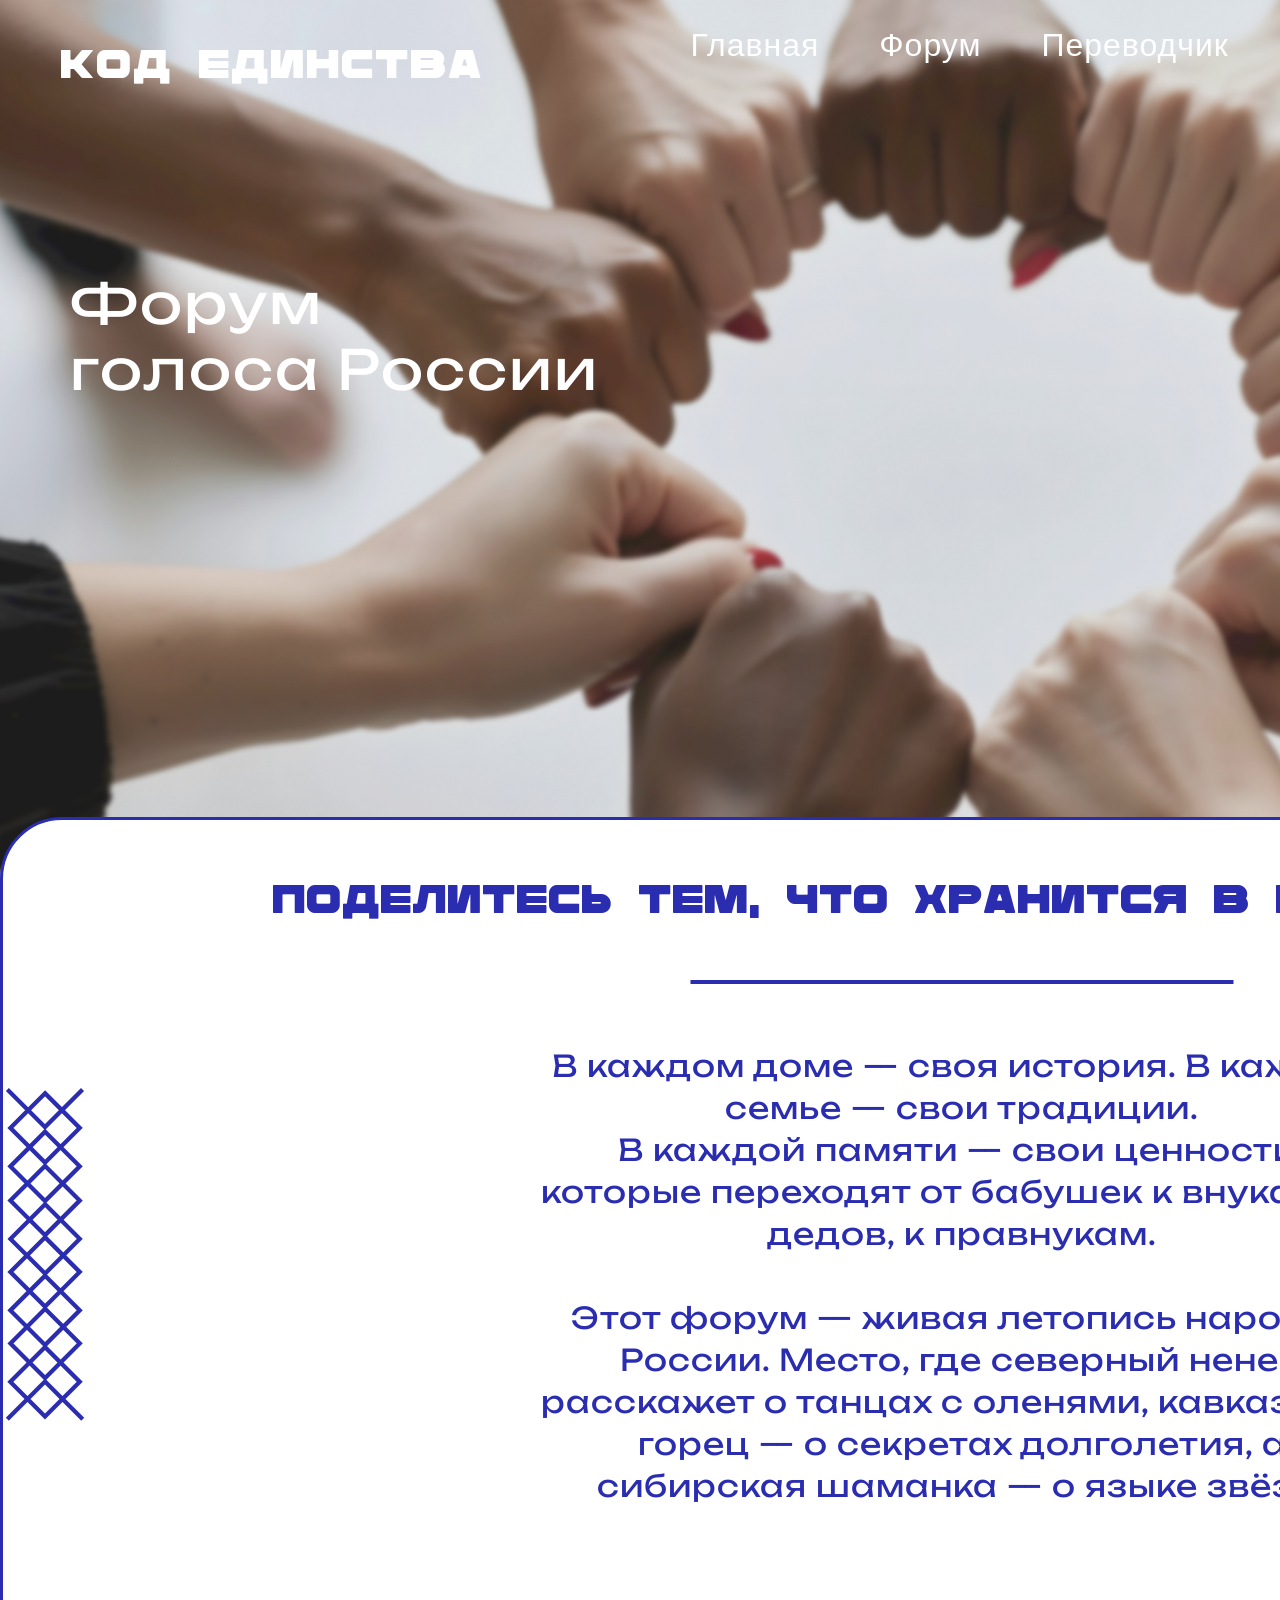
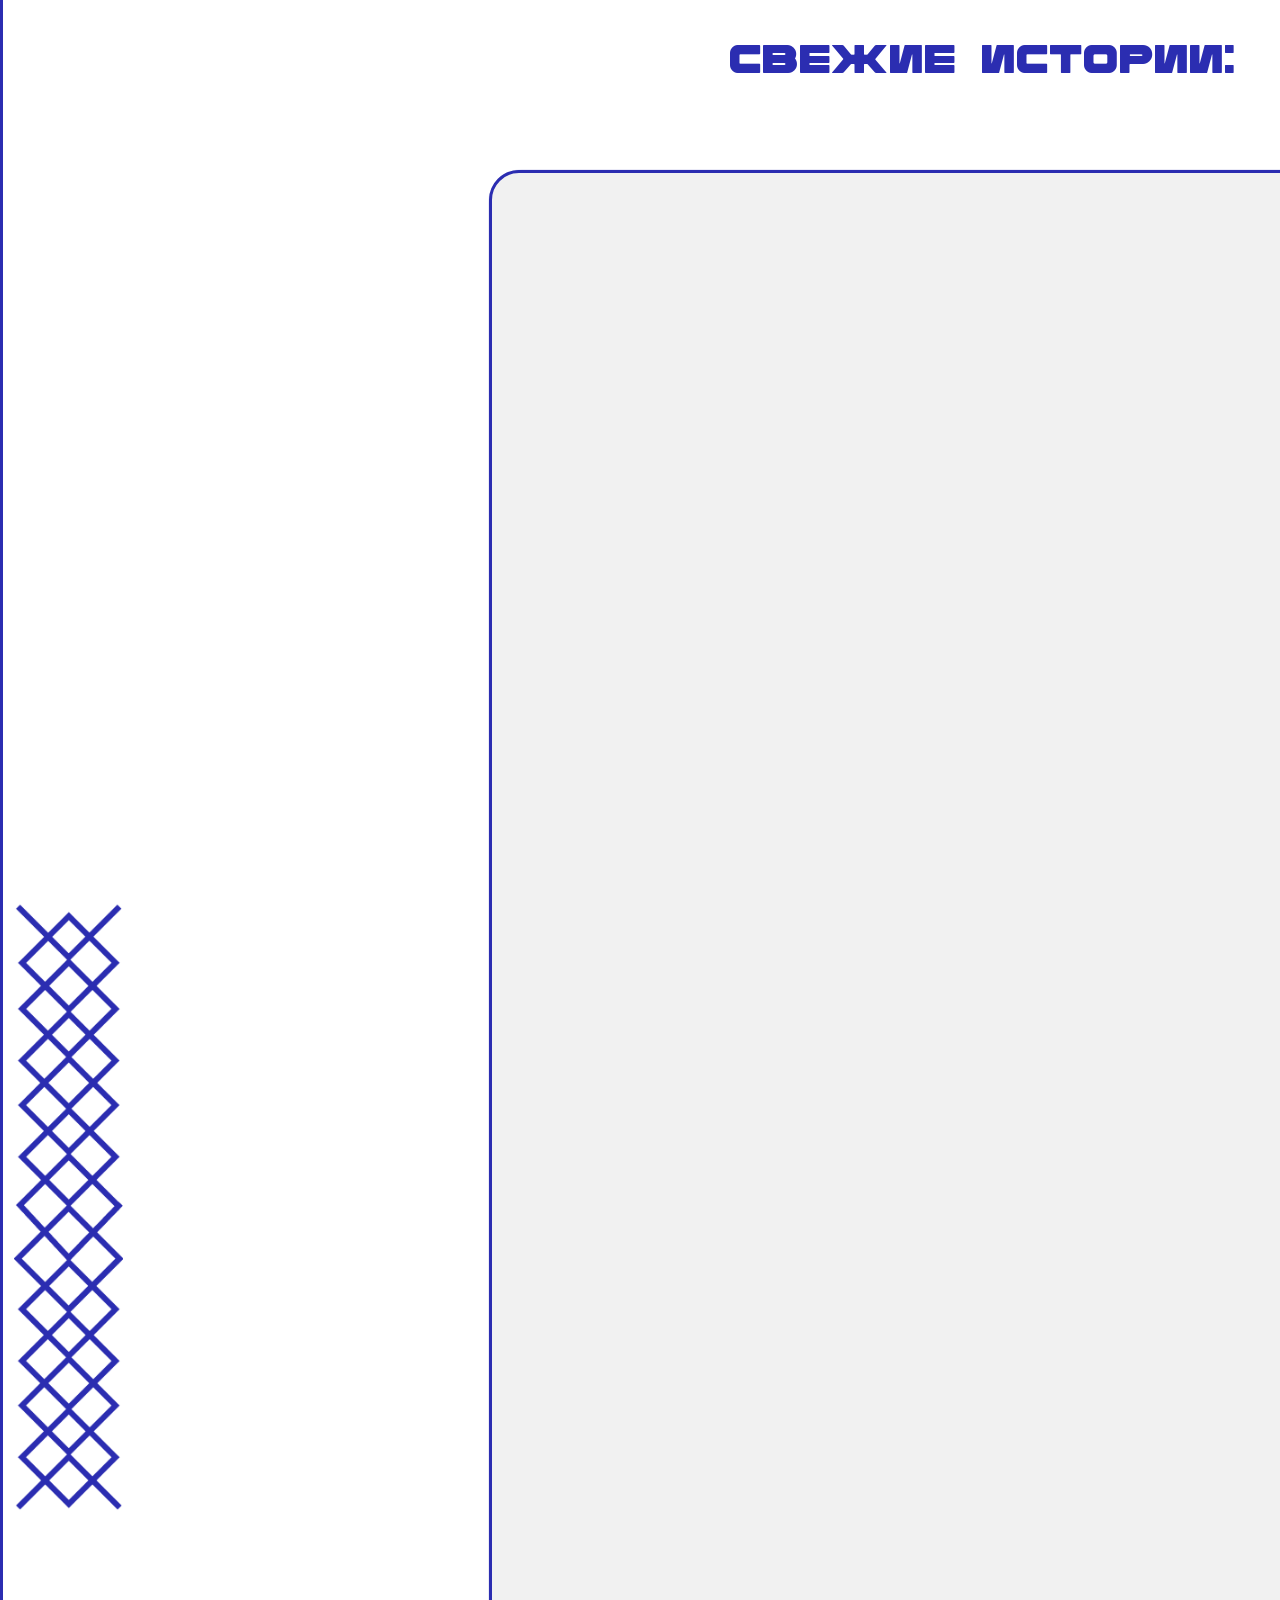
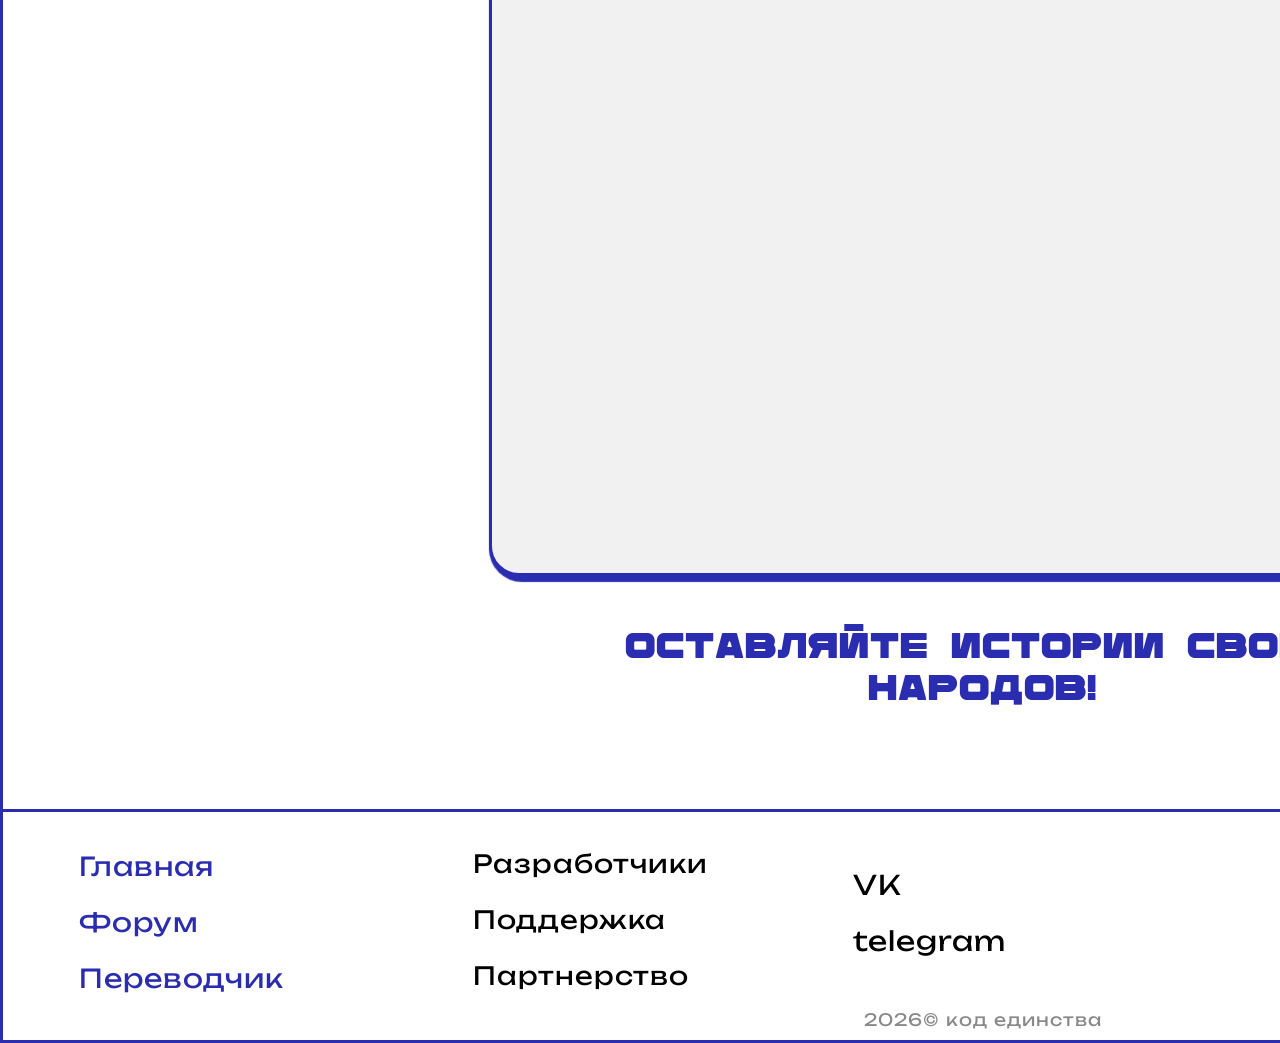
<file: forum.html>
<!DOCTYPE html>
<html lang="en">
<head>
    <meta charset="UTF-8">
    <meta name="viewport" content="width=device-width, initial-scale=1.0">
    <link rel="stylesheet" href="forum.css">
    <title>Голоса России</title>
</head>
<body>
    
    <img class="fon1" src="img/forumfon1.png">

    <header>
        <div id="zagolovok"><a href="index.html">код единства</a></div> 
                <div id="navig">
                    <a href="index.html"><p class="glavn">Главная</p></a>

                    <a href="forum.html"><p class="forum">Форум</p></a>

                    <p class="translate">Переводчик</p>
                </div>
    </header>    

        <div id="year">
            Форум <br>
            голоса России
        </div>

    <div id="content-box1">
    <h1>Поделитесь тем, что хранится в вашей семье</h1>
    <div class="line"> </div>

    <div id="info">
        В каждом доме — своя история. В каждой <br>
        семье — свои традиции. <br>
        В каждой памяти — свои ценности, которые переходят
        от бабушек к внукам,  от дедов, к правнукам.
        <br><br>
        Этот форум — живая летопись народов России. Место, где северный ненец расскажет о танцах с оленями, кавказский горец — о секретах долголетия, а сибирская шаманка — о языке звёзд.
    </div>

<img class="asideL" src="img/aside.png"><img class="asideR" src="img/aside.png">

    <h1 class="news">свежие истории:</h1>

    <div id="content-news">
    <img class="asideL2" src="img/aside2.png"><img class="asideR2" src="img/aside2.png">
    </div>

<h1 class="foot">Оставляйте истории своих народов!</h1>



<footer id="podval">
    <div id="navigfoot">
        <p class="navigg"><a href="index.html">Главная</a></p><br>
        <p class="navigg"><a href="forum.html">Форум</a></p><br>
        <p class="navigg">Переводчик</p><br>
    </div>

    <div id="creators">
        <p class="navigg2">Разработчики</p><br>
        <p class="navigg2">Поддержка</p><br>
        <p class="navigg2">Партнерство</p>
    </div>

    <div id="seti">
        <p class="navigg3"><a href="https://vk.com/club235972581">VK</a></p><br>
        <p class="navigg3"><a href="https://t.me/KodEdin">telegram</a></p>
    </div>

    <div id="Kod">КОД ЕДИНСТВА
    </div>

<div id="kodfoot">2026© код единства </div>
</footer>

</div>

</body>
</html>
</file>
<file: forum.css>
*{margin: 0px;
    padding: 0px;}

body{background: radial-gradient(circle ,#2b2db1c5, #4447e0c5, #2B2DB1);}

::-webkit-scrollbar {
    display: none;
}

@font-face{
    font-family: 'Rimma-Sans';
    src: url(fonts/RIMMA_SANS-BOLD.TTF);
}
@font-face {
    font-family: 'Unbounded';
    src: url(fonts/Unbounded-Regular.ttf);
}

header { 
    z-index: 2;       
}

a {
    color: inherit;      
    text-decoration: none;  
}

.fon1{
    display: grid; justify-self: center;
    position: fixed; top: 0px;
    z-index: -1;
    user-select: none; -webkit-user-drag: none;
    max-width: 1920px;
    width: 1920px;
    opacity: 1;
    
}

#zagolovok{
    position: relative;
    width: 500px;
    color: #FFFFFF;
    margin: 35px; margin-left: 50px;
    font-size: 40px; font-family: 'Rimma-Sans';
    letter-spacing: 2px; z-index: 1;
    transition: all 0.3s ease;
    animation: zag 0.4s ease-out forwards
}
#zagolovok:hover{
    color: #ffffffce; 
    scale: 1.1;
}

#navig{
    animation: navig 0.35s ease-out forwards;
    color: #FFFFFF;
    letter-spacing: 1px;
    display: grid;
    grid-template-columns: auto auto auto; 
    justify-content: center; 
    gap: 60px;
    text-align: center; position: absolute; right: 4%; top: 3%;
    font-size: 32px; font-family: 'Gill Sans', 'Gill Sans MT', Calibri, 'Trebuchet MS', sans-serif;
    user-select: none; z-index: 1;
}

.glavn, 
.forum,
.translate{
    height: 33px;
    transition: all 0.3s ease;
}
.glavn:hover, 
.forum:hover,
.translate:hover{
    animation: line 0.4s ease forwards;
    scale: 1.2;
    color: #ffffff;}

#year{
    user-select: none;
    animation: zag 0.4s ease-out forwards;
    color: #FFFFFF;
    position: absolute; top: 270px; margin-left: 60px; 
    letter-spacing: 2px; line-height: 120%;
    font-size: 55px; font-family: 'Unbounded';
    z-index: 1; transition: all 0.3s ease;
}

/* //////////////////////////////////// */

@media (min-width: 2000px) {
    #year{
        font-size: 60px;
        left: 50px;
    }
    #zagolovok{
        font-size: 45px;
        left: 50px
    }
}
@media (min-width: 2500px) {
    #zagolovok{
        font-size: 50px;
        width: 1000px;
    }
}
@media (min-width: 3000px) {
    #zagolovok{
        font-size: 60px;
        width: 1500px;
    }
}

/* //////////////////////////////////// */

@keyframes line{
    0%{
        border-bottom: 3px solid #2B2DB1;
        width: 0%;
    }
    100%{
        border-bottom: 3px solid #2B2DB1;
        width: 100%;
    }
}
@keyframes zag {
    0% {
        opacity: 0;
        transform: translateX(-150px);
    }
    70% {
        opacity: 0.7;
        transform: translateX(45px);
    }
    100% {
        opacity: 1;
        transform: translateX(10px);}
}
@keyframes navig{
    0% {
        opacity: 0;
        transform: translateY(-150px);
    }
    70% {
        opacity: 0.7;
        transform: translateY(10px);}
    100% {
        opacity: 1;
        transform: translateY(0px);}
}

/* //////////////////////////////////// */

#content-box1{
    letter-spacing: 1px;
    color: #2B2DB1;
    position: absolute; top: 817px;
    display: grid; justify-self: center;
    border: #2B2DB1 3px solid; border-top-left-radius: 62px; border-top-right-radius: 62px;
    background-color: #FFFFFF;
    max-width: 1920px;
    width: 1918px;
    height: 3420px;
    z-index: 2;
}

h1{
    user-select: none;
    color: #2B2DB1; 
    font-size: 40px; font-family: 'Rimma-Sans';
    text-align: center;
    margin: 20px; padding-top: 30px;
}
.line{
    width: 543px;
    height: 0px;
    border-top: 4px solid #2B2DB1;
    position: absolute; left: 50%; top: 160px;
    transform: translateX(-50%);
}

/* //////////////////////////////////// */

.asideL{user-select: none; -webkit-user-drag: none;
    position: absolute; top: 260px
}
.asideR{
    right: 0px;
    user-select: none; -webkit-user-drag: none;
    position: absolute; top: 260px
}

#info{
    width: 851px; line-height: 140%;
    text-align: center;
    position: absolute; top: 225px ; left: 50%; transform: translateX(-50%);
    font-size: 30px; font-family: 'Unbounded';
}

.news{
    position: absolute;left: 50%; top: 760px;
    transform: translateX(-50%);
}

/* //////////////////////////////////// */

.asideL2{
    left: -484px;
    user-select: none; -webkit-user-drag: none;
    position: absolute; top: 50%; transform: translateY(-50%); scale: 0.9;
}
.asideR2{
    right: -484px;
    user-select: none; -webkit-user-drag: none;
    position: absolute; top: 50%; transform: translateY(-50%); scale: 0.9;
}

#content-news{
    background-color: #f1f1f1;
    position: absolute; left: 50%; transform: translateX(-50%);
    top: 950px;
    width: 940px; height: 2000px;
    border: #2B2DB1 3px solid; border-radius: 30px;
    box-shadow: 3px 3px 1px 3px;
}



.foot{
    font-size: 35px;
    position: absolute; left: 50%; transform: translateX(-50%);
    bottom: 315px;
}
/* подвал footer */

#podval{
    width: 1920px;
    padding: 20px; padding-top: 40px;
    border-top: #2B2DB1 3px solid;
    position: absolute; bottom: 0px;
}

#navigfoot{
    width: 30px;
    user-select: none;
    line-height: 28px;
    font-family: 'Unbounded';
    font-size: 26px;
    position: relative; left: 56px;
}
.navigg{
    transition: all 0.3s ease;}
.navigg:hover{
    font-size: 29px;
}

#creators{
    color: #000000;
    width: 30px;
    user-select: none;
    line-height: 28px;
    font-family: 'Unbounded';
    font-size: 25px;
    position: absolute; left: 470px; bottom: 50px;
}
.navigg2{
    transition: all 0.3s ease;}
.navigg2:hover{
    font-size: 28px;
}

#seti{
    color: #000000;
    width: 30px;
    user-select: none;
    line-height: 28px;
    font-family: 'Unbounded';
    font-size: 27px;
    position: absolute; left: 850px; bottom: 85px;
}
.navigg3{
    transition: all 0.3s ease;}
.navigg3:hover{
    font-size: 33px;
}

#Kod{width: 500px;
    user-select: none;
    font-family: 'Rimma-Sans';
    font-size: 44px;
    letter-spacing: 2px;
    transition: all 0.25s ease;
    position: absolute; right: 150px; top: 50%; transform: translateY(-50%);}
#Kod:hover{
    scale: 1.12;
}

#kodfoot{
    user-select: none;
    position: absolute; left: 50%; transform: translateX(-50%);
    font-size: 17px; font-family: 'Unbounded';
    color: #606060be;
    bottom: 10px;
}
</file>
